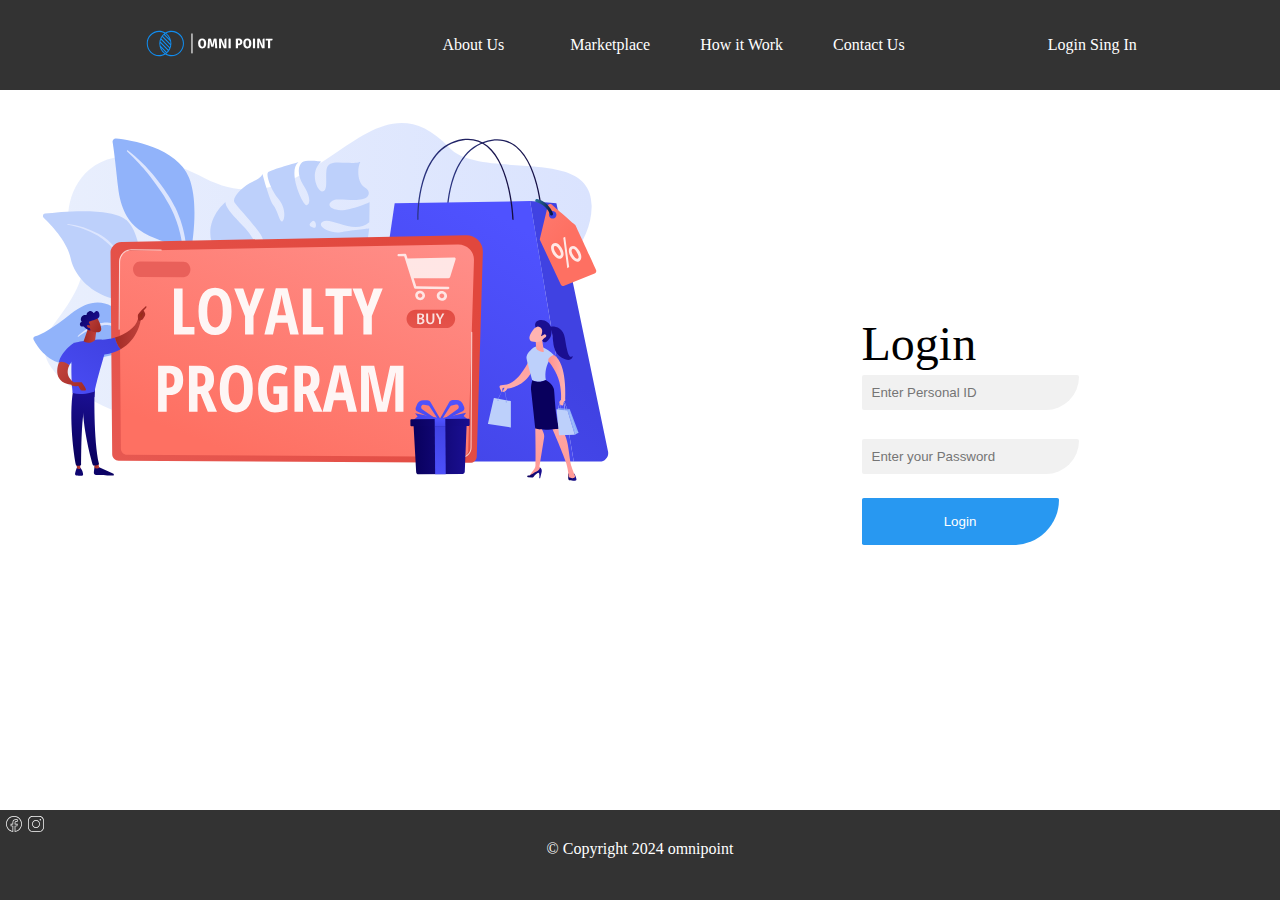
<file: index.html>
<!DOCTYPE html>
<html lang="en">

<head>
    <meta charset="UTF-8">
    <meta name="viewport" content="width=device-width, initial-scale=1.0">
    <link rel="stylesheet" href="css/reset.css">
    <link rel="stylesheet" href="css/style.css">
    <title>Omnipoint</title>
</head>

<body>
    <header>
        <nav class="nav-bar">
            <div>
                <a href="#"><img src="img/logo.svg" alt="Omnipoint Logo"></a>
            </div>
            <ul>
                <div class="dropdown">
                    <span class="dropbtn a-hov">About Us</span>
                    <div class="dropdown-content">
                        <a href="#" class="a-hov">Team</a>
                        <a href="#" class="a-hov">Foundation History</a>
                    </div>
                </div>

                <li><a href="page/marketplace.html" class="a-hov">Marketplace</a></li>
                <li><a href="#" class="a-hov">How it Work</a></li>
                <li><a href="page/contact.html" class="a-hov">Contact Us</a></li>
            </ul>
            <div class="log-nav">
                <a href="#personId" class="a-hov">Login</a>
                <a href="page/registration.html" class="a-hov">Sing In</a>
            </div>
        </nav>
    </header>

    <main>
        <section class="container">
            <div class="cont-wal">
                <img src="img/wallpaper.svg" alt="wallpaper">
            </div>
            <div class="cont-log">
                <div class="log-form">
                    <form action="/page/user.html" class="log">

                        <h2 class="hname">Login</h2>

                        <label for="personId"></label>
                        <input type="number" name="userId" id="personId" placeholder="Enter Personal ID" required>

                        <label for="psw"></label>
                        <input type="password" name="pass" id="psw" placeholder="Enter your Password" required>

                        <button type="submit" class="btn" onclick="userLogin()">Login</button>
                        <br>
                        <br>

                        <span id="message"></span>
                    </form>
                </div>
            </div>
        </section>
    </main>

    <footer>
        <div class="foot-info">
            <a href="#"><img src="img/facebook.svg" alt="facebook"></a>
            <a href="#"><img src="img/instagram.svg" alt="instagram"></a>
        </div>
        <div class="copyright">
            <div>&copy; Copyright 2024 omnipoint</div>
        </div>
    </footer>
    <script src="script.js"></script>
</body>

</html>
</file>
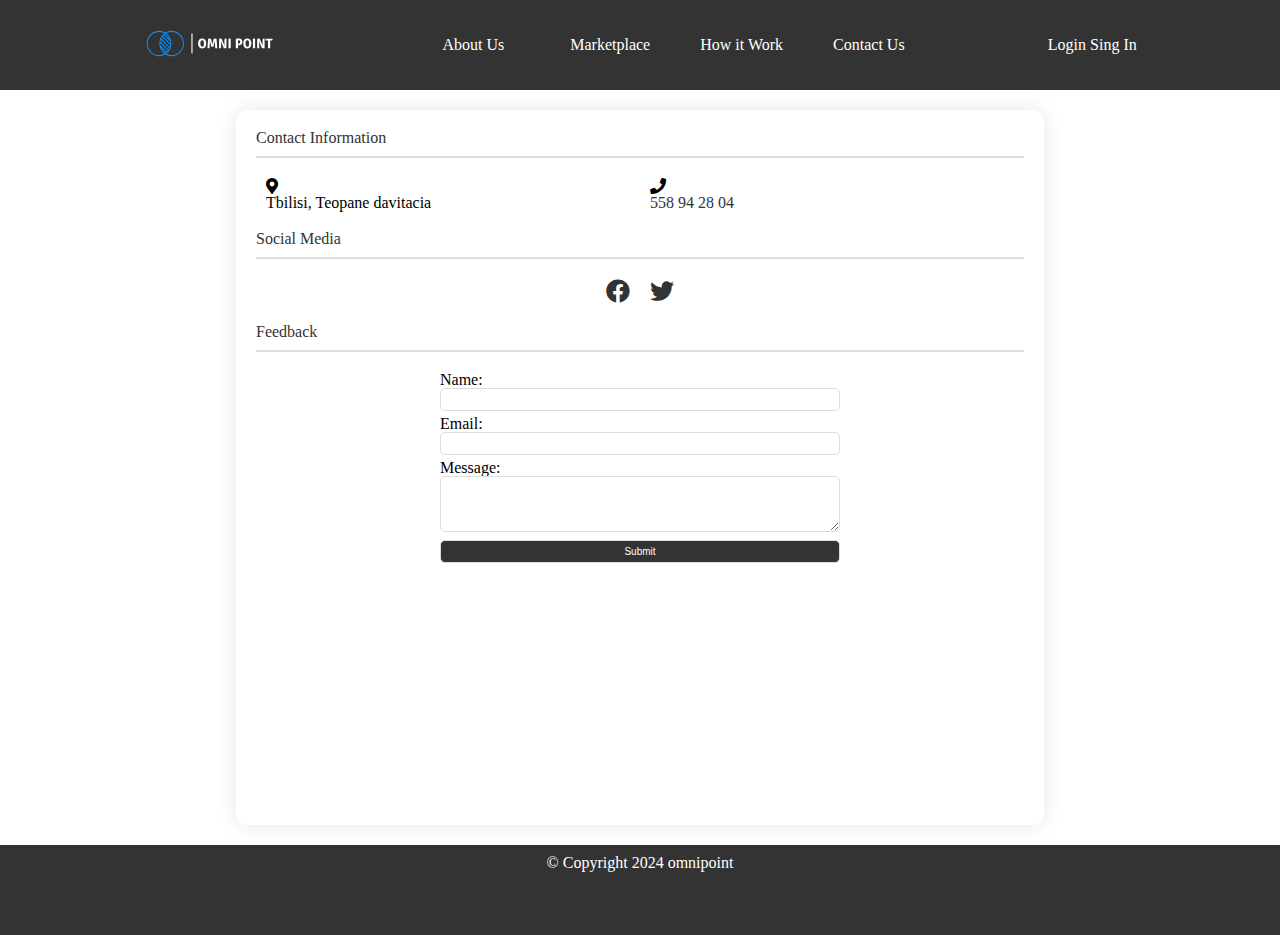
<file: page/contact.html>
<!DOCTYPE html>
<html lang="en">

<head>
    <meta charset="UTF-8">
    <meta name="viewport" content="width=device-width, initial-scale=1.0">
    <title>Contact Us</title>
    <link rel="stylesheet" href="https://cdnjs.cloudflare.com/ajax/libs/font-awesome/5.15.3/css/all.min.css">
    <link rel="stylesheet" href="../css/reset.css">
    <link rel="stylesheet" href="../css/contact.css">
</head>

<body>
    <header>
        <nav class="nav-bar">
            <div>
                <a href="../index.html"><img src="../img/logo.svg" alt="Omni point Logo"></a>
            </div>
            <ul>
                <div class="dropdown">
                    <span class="dropbtn a-hov">About Us</span>
                    <div class="dropdown-content">
                        <a href="#" class="a-hov">Team</a>
                        <a href="#" class="a-hov">Foundation History</a>
                    </div>
                </div>

                <li><a href="../page/marketplace.html" class="a-hov">Marketplace</a></li>
                <li><a href="#" class="a-hov">How it Work</a></li>
                <li><a href="#" class="a-hov">Contact Us</a></li>
            </ul>
            <div class="log-nav">
                <a href="../index.html#personId" class="a-hov">Login</a>
                <a href="../page/registration.html" class="a-hov">Sing In</a>
            </div>
        </nav>
    </header>
    <main>
        <section>
            <h2>Contact Information</h2>
            <div class="contact-info">
                <div>
                    <i class="fas fa-map-marker-alt"></i>
                    <p>Tbilisi, Teopane davitacia</p>
                </div>
                <div>
                    <i class="fas fa-phone"></i>
                    <p><a href="tel:+995558942804" class="ph">558 94 28 04</a></p>
                </div>
            </div>

            <h2>Social Media</h2>
            <div class="social-media">
                <a href="#" target="_blank"><i class="fab fa-facebook"></i></a>
                <a href="#" target="_blank"><i class="fab fa-twitter"></i></a>
                <!-- Add more social media links as needed -->
            </div>

            <h2>Feedback</h2>
            <div class="feedback-form">
                <form>
                    <label for="name">Name:</label>
                    <input type="text" id="name" name="name" required>

                    <label for="email">Email:</label>
                    <input type="email" id="email" name="email" required>

                    <label for="message">Message:</label>
                    <textarea id="message" name="message" rows="4" required></textarea>

                    <button type="submit">Submit</button>
                </form>
            </div>
        </section>
    </main>
    <footer>
        <div class="foot-info">
        </div>
        <div class="copyright">
            <div>&copy; Copyright 2024 omnipoint</div>
        </div>
    </footer>
</body>

</html>
</file>
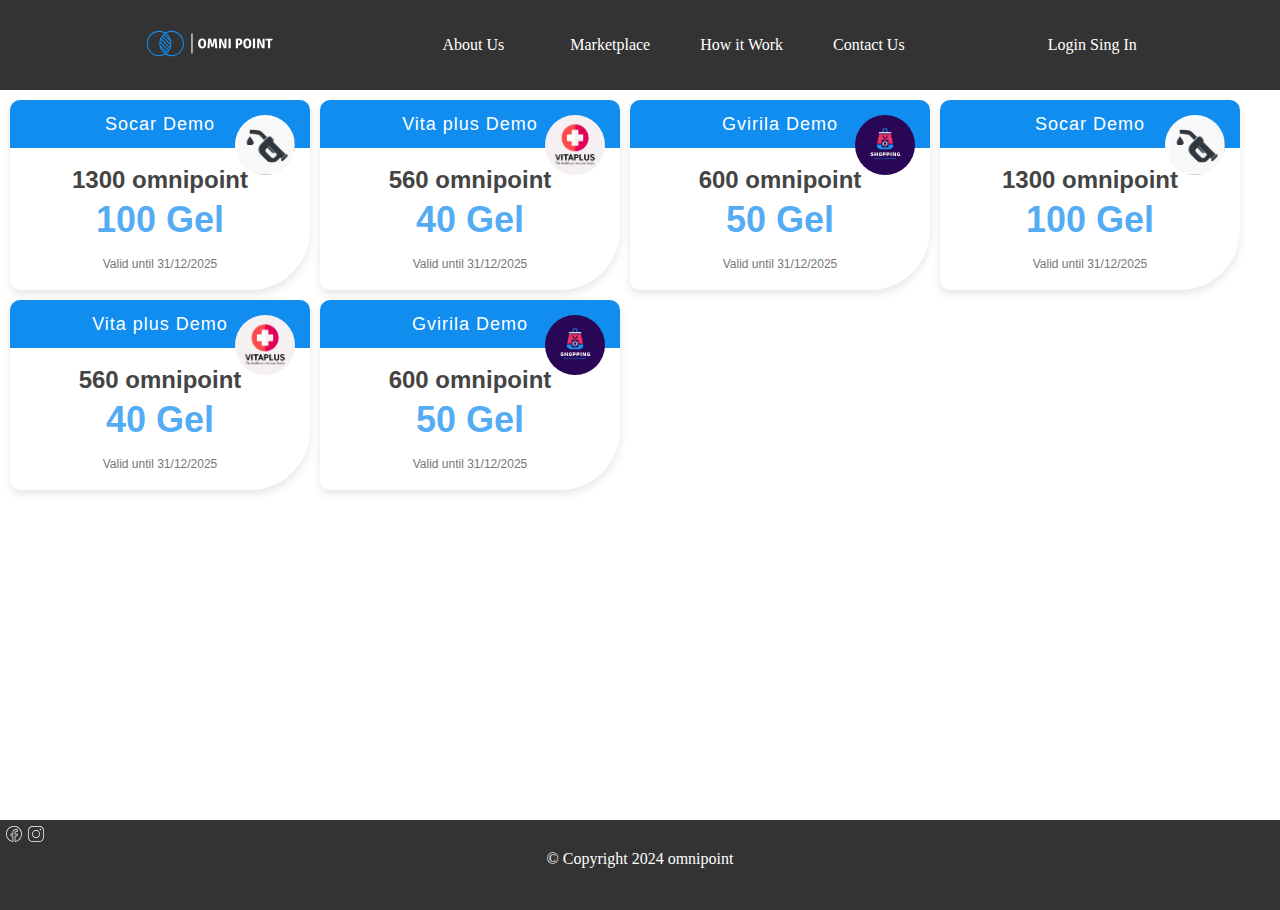
<file: page/marketplace.html>
<!DOCTYPE html>
<html lang="en">

<head>
    <meta charset="UTF-8">
    <meta name="viewport" content="width=device-width, initial-scale=1.0">
    <link rel="stylesheet" href="../css/reset.css">
    <link rel="stylesheet" href="../css/market.css">
    <title>Omnipoint</title>
</head>

<body>
    <header>
        <nav class="nav-bar">
            <div>
                <a href="../index.html"><img src="../img/logo.svg" alt="Omnipoint Logo"></a>
            </div>
            <ul>
                <div class="dropdown">
                    <span class="dropbtn a-hov">About Us</span>
                    <div class="dropdown-content">
                        <a href="#" class="a-hov">Team</a>
                        <a href="#" class="a-hov">Foundation History</a>
                    </div>
                </div>

                <li><a href="#" class="a-hov">Marketplace</a></li>
                <li><a href="#" class="a-hov">How it Work</a></li>
                <li><a href="contact.html" class="a-hov">Contact Us</a></li>
            </ul>
            <div class="log-nav">
                <a href="../index.html#personId" class="a-hov">Login</a>
                <a href="../page/registration.html" class="a-hov">Sing In</a>
            </div>
        </nav>
    </header>
    <main class="cont-box">
        <section class="container">
            <div class="voucher-card">
                <div class="voucher-header">
                    Socar Demo
                </div>
                <div class="voucher-content">
                    <img class="voucher-logo" src="../img/socar.jpg" alt="Logo">
                    <div class="omnipoint">1300 omnipoint</div>
                    <div class="voucher-price">100 Gel</div>
                    <div class="terms-conditions">Valid until 31/12/2025</div>
                </div>
            </div>

            <div class="voucher-card">
                <div class="voucher-header">
                    Vita plus Demo
                </div>
                <div class="voucher-content">
                    <img class="voucher-logo" src="../img/pharma.jpg" alt="Logo">
                    <div class="omnipoint">560 omnipoint</div>
                    <div class="voucher-price">40 Gel</div>
                    <div class="terms-conditions">Valid until 31/12/2025</div>
                </div>
            </div>

            <div class="voucher-card">
                <div class="voucher-header">
                    Gvirila Demo
                </div>
                <div class="voucher-content">
                    <img class="voucher-logo" src="../img/shop.jpg" alt="Logo">
                    <div class="omnipoint">600 omnipoint</div>
                    <div class="voucher-price">50 Gel</div>
                    <div class="terms-conditions">Valid until 31/12/2025</div>
                </div>
            </div>

            <div class="voucher-card">
                <div class="voucher-header">
                    Socar Demo
                </div>
                <div class="voucher-content">
                    <img class="voucher-logo" src="../img/socar.jpg" alt="Logo">
                    <div class="omnipoint">1300 omnipoint</div>
                    <div class="voucher-price">100 Gel</div>
                    <div class="terms-conditions">Valid until 31/12/2025</div>
                </div>
            </div>

            <div class="voucher-card">
                <div class="voucher-header">
                    Vita plus Demo
                </div>
                <div class="voucher-content">
                    <img class="voucher-logo" src="../img/pharma.jpg" alt="Logo">
                    <div class="omnipoint">560 omnipoint</div>
                    <div class="voucher-price">40 Gel</div>
                    <div class="terms-conditions">Valid until 31/12/2025</div>
                </div>
            </div>

            <div class="voucher-card">
                <div class="voucher-header">
                    Gvirila Demo
                </div>
                <div class="voucher-content">
                    <img class="voucher-logo" src="../img/shop.jpg" alt="Logo">
                    <div class="omnipoint">600 omnipoint</div>
                    <div class="voucher-price">50 Gel</div>
                    <div class="terms-conditions">Valid until 31/12/2025</div>
                </div>
            </div>
            
            
        </section>
    </main>
    <footer>
        <div class="foot-info">
            <a href="#"><img src="../img/facebook.svg" alt="facebook"></a>
            <a href="#"><img src="../img/instagram.svg" alt="instagram"></a>
        </div>
        <div class="copyright">
            <div>&copy; Copyright 2024 omnipoint</div>
        </div>
    </footer>
    <script src="/script.js"></script>
</body>

</html>
</file>
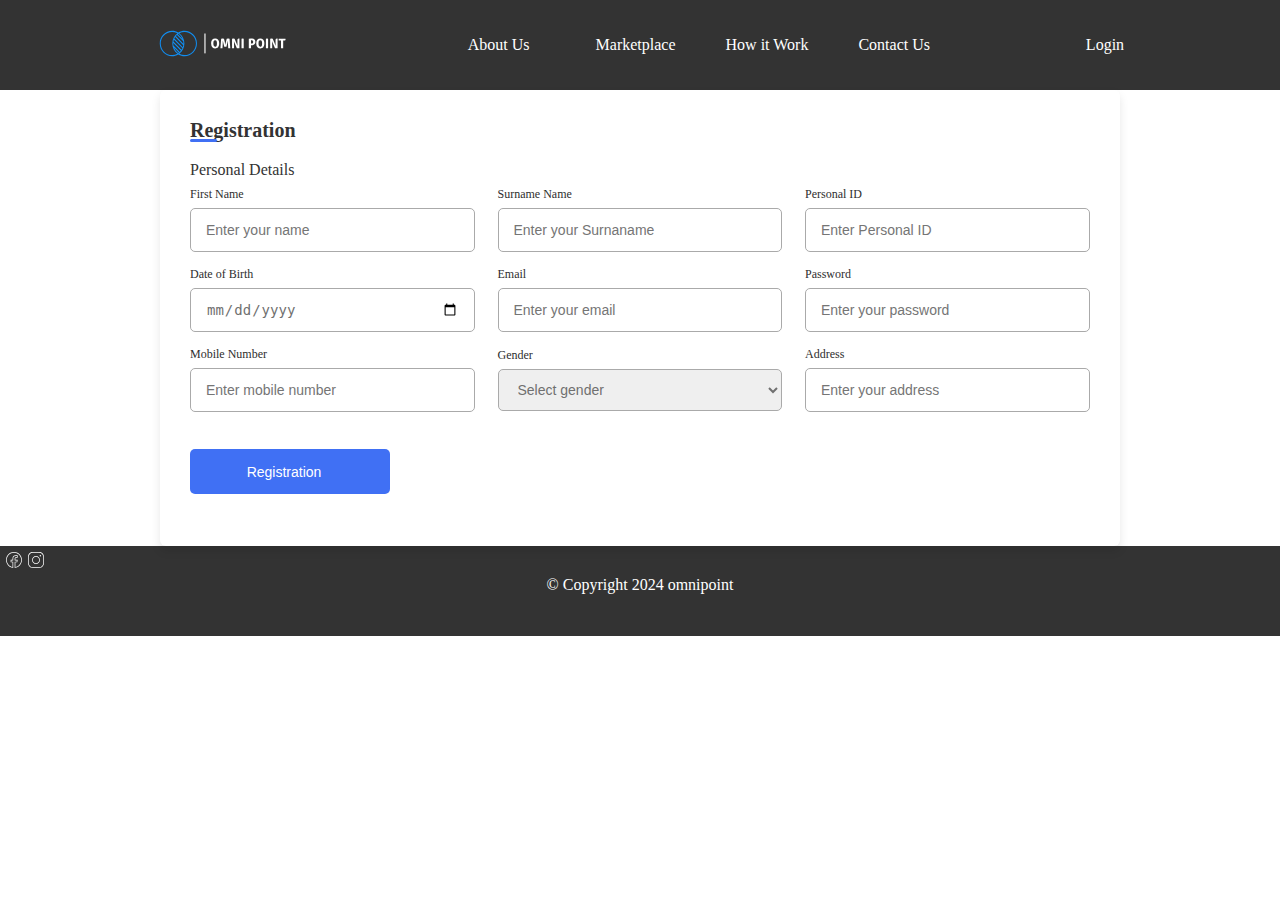
<file: page/registration.html>
<!DOCTYPE html>
<html lang="en">

<head>
    <meta charset="UTF-8">
    <meta name="viewport" content="width=device-width, initial-scale=1.0">
    <link rel="stylesheet" href="../css/reset.css">
    <link rel="stylesheet" href="../css/reg.css">
    <title>Omnipoint</title>
</head>

<body>
    <header>
        <nav class="nav-bar">
            <div>
                <a href="../index.html"><img src="../img/logo.svg" alt="Omni point Logo"></a>
            </div>
            <ul>
                <div class="dropdown">
                    <span class="dropbtn a-hov">About Us</span>
                    <div class="dropdown-content">
                        <a href="#" class="a-hov">Team</a>
                        <a href="#" class="a-hov">Foundation History</a>
                    </div>
                </div>

                <li><a href="../page/marketplace.html" class="a-hov">Marketplace</a></li>
                <li><a href="#" class="a-hov">How it Work</a></li>
                <li><a href="#" class="a-hov">Contact Us</a></li>
            </ul>
            <div class="log-nav">
                <a href="../index.html#personId" class="a-hov">Login</a>
            </div>
        </nav>
    </header>

    <main class="cont">
        <div class="container">
            <header>Registration</header>

            <form action="../page/user.html">
                <div class="form first">
                    <div class="details personal">
                        <span class="title">Personal Details</span>

                        <div class="fields">
                            <div class="input-field">
                                <label>First Name</label>
                                <input type="text" id="name" placeholder="Enter your name" required>
                            </div>

                            <div class="input-field">
                                <label>Surname Name</label>
                                <input type="text" id="surname" placeholder="Enter your Surnaname" required>
                            </div>

                            <div class="input-field">
                                <label>Personal ID</label>
                                <input type="number" id="personalID" placeholder="Enter Personal ID" required>
                            </div>

                            <div class="input-field">
                                <label>Date of Birth</label>
                                <input type="date" id="birth" placeholder="Enter birth date" required>
                            </div>

                            <div class="input-field">
                                <label>Email</label>
                                <input type="email" id="email" placeholder="Enter your email" required>
                            </div>
                            <div class="input-field">
                                <label>Password</label>
                                <input type="password" id="password" placeholder="Enter your password" required>
                            </div>

                            <div class="input-field">
                                <label>Mobile Number</label>
                                <input type="number" id="mobileNumber" placeholder="Enter mobile number" required>
                            </div>

                            <div class="input-field">
                                <label>Gender</label>
                                <select id="gender" required>
                                    <option disabled selected>Select gender</option>
                                    <option>Male</option>
                                    <option>Female</option>
                                    <option>Others</option>
                                </select>
                            </div>

                            <div class="input-field">
                                <label>Address</label>
                                <input type="text" id="address" placeholder="Enter your address" required>
                            </div>
                        </div>
                    </div>

                    <div class="details ID">
                        <button class="nextBtn" onclick="registerUser()">
                            <span class="btnText">Registration</span>
                            <i class="uil uil-navigator"></i>
                        </button>
                    </div>
                </div>
            </form>
        </div>
    </main>

    <footer>
        <div class="foot-info">
            <a href="#"><img src="../img/facebook.svg" alt="facebook"></a>
            <a href="#"><img src="../img/instagram.svg" alt="instagram"></a>
        </div>
        <div class="copyright">
            <div>&copy; Copyright 2024 omnipoint</div>
        </div>
    </footer>
    <script src="../script.js"></script>
</body>

</html>
</file>
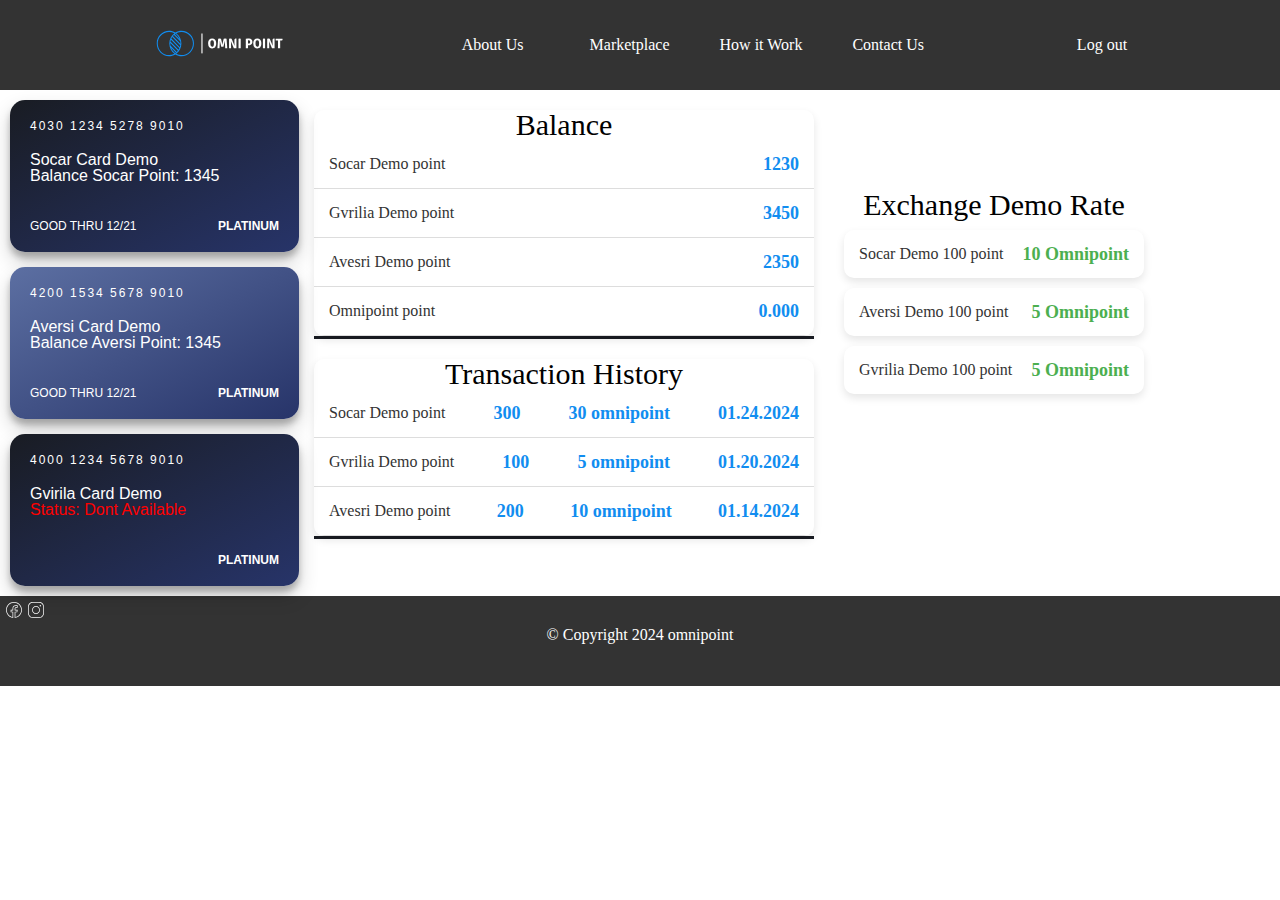
<file: page/user.html>
<!DOCTYPE html>
<html lang="en">

<head>
    <meta charset="UTF-8">
    <meta name="viewport" content="width=device-width, initial-scale=1.0">
    <link rel="stylesheet" href="../css/reset.css">
    <link rel="stylesheet" href="../css/user.css">
    <title>Omnipoint</title>
</head>

<body>
    <header>
        <nav class="nav-bar">
            <div>
                <a href="../index.html"><img src="../img/logo.svg" alt="Omnipoint Logo"></a>
            </div>
            <ul>
                <div class="dropdown">
                    <span class="dropbtn a-hov">About Us</span>
                    <div class="dropdown-content">
                        <a href="#" class="a-hov">Team</a>
                        <a href="#" class="a-hov">Foundation History</a>
                    </div>
                </div>

                <li><a href="#" class="a-hov">Marketplace</a></li>
                <li><a href="#" class="a-hov">How it Work</a></li>
                <li><a href="#" class="a-hov">Contact Us</a></li>
            </ul>
            <div class="log-nav">
                <a href="../index.html" class="a-hov">Log out</a>
            </div>
        </nav>
    </header>
    <main>
        <section class="cont-box">
            <div class="card-container">
                <div class="card">
                    <div class="card-number">4030 1234 5278 9010</div>
                    <div>Socar Card Demo</div>
                    <div>Balance Socar Point: 1345</div>
                    <div class="card-valid">GOOD THRU 12/21</div>
                    <div class="card-type">PLATINUM</div>
                </div>
                <div class="aversi card">
                    <div class="card-number">4200 1534 5678 9010</div>
                    <div>Aversi Card Demo</div>
                    <div>Balance Aversi Point: 1345</div>
                    <div class="card-valid">GOOD THRU 12/21</div>
                    <div class="card-type">PLATINUM</div>
                </div>
                <div class="Gvirila card">
                    <div class="card-number">4000 1234 5678 9010</div>
                    <div>Gvirila Card Demo</div>
                    <div class="notavailable">Status: Dont Available</div>
                    <div class="card-type">PLATINUM</div>
                </div>
            </div>
            <div>
                <div class="balance">
                    <div class="coin-list">
                        <h2>Balance</h2>
                        <div class="coin-item">
                            <span class="coin-name">Socar Demo point</span>
                            <span class="coin-balance">1230</span>
                        </div>
                        <div class="coin-item">
                            <span class="coin-name">Gvrilia Demo point</span>
                            <span class="coin-balance">3450</span>
                        </div>
                        <div class="coin-item">
                            <span class="coin-name">Avesri Demo point</span>
                            <span class="coin-balance">2350</span>
                        </div>
                        <div class="coin-item">
                            <span class="coin-name">Omnipoint point</span>
                            <span class="coin-balance">0.000</span>
                        </div>
                    </div>
                </div>
                <div class="transaction">
                    <div class="coin-list">
                        <h2>Transaction History</h2>
                        <div class="coin-item">
                            <span class="coin-name">Socar Demo point</span>
                            <span class="coin-balance">300</span>
                            <span class="coin-balance">30 omnipoint</span>
                            <span class="coin-balance">01.24.2024</span>
                        </div>
                        <div class="coin-item">
                            <span class="coin-name">Gvrilia Demo point</span>
                            <span class="coin-balance">100</span>
                            <span class="coin-balance">5 omnipoint</span>
                            <span class="coin-balance">01.20.2024</span>
                        </div>
                        <div class="coin-item">
                            <span class="coin-name">Avesri Demo point</span>
                            <span class="coin-balance">200</span>
                            <span class="coin-balance">10 omnipoint</span>
                            <span class="coin-balance">01.14.2024</span>
                        </div>
                    </div>
                </div>
            </div>
            <div>
                <div class="exchange-container">
                    <h2>Exchange Demo Rate</h2>
                    <div class="exchange-card">
                        <div class="exchange-card-content">
                            <span class="coin-name">Socar Demo 100 point</span>
                            <span class="exchange-rate">10 Omnipoint</span>
                        </div>
                    </div>
                    <div class="exchange-card">
                        <div class="exchange-card-content">
                            <span class="coin-name">Aversi Demo 100 point</span>
                            <span class="exchange-rate">5 Omnipoint</span>
                        </div>
                    </div>
                    <div class="exchange-card">
                        <div class="exchange-card-content">
                            <span class="coin-name">Gvrilia Demo 100 point</span>
                            <span class="exchange-rate">5 Omnipoint</span>
                        </div>
                    </div>
                </div>
            </div>

        </section>
    </main>
    <footer>
        <div class="foot-info">
            <a href="#"><img src="../img/facebook.svg" alt="facebook"></a>
            <a href="#"><img src="../img/instagram.svg" alt="instagram"></a>
        </div>
        <div class="copyright">
            <div>&copy; Copyright 2024 omnipoint</div>
        </div>
    </footer>
    <script src="../script.js"></script>
</body>

</html>
</file>
<file: css/style.css>
/* Nav bar */
.nav-bar {
    height: 10vh;
    background-color: #333;
    display: flex;
    justify-content: space-evenly;
    align-items: center;
}

.nav-bar img {
    width: 140px;
}

.nav-bar ul {
    list-style-type: none;
    display: flex;
    column-gap: 50px;
}

nav a {
    color: white;
    text-decoration: none;
    font-size: 1rem;
}

.dropbtn {
    color: white;
    padding: 16px;
    font-size: 16px;
    border: none;
}

.dropdown {
    position: relative;
    display: inline-block;
    cursor: pointer;
}

.dropdown-content {
    display: none;
    position: absolute;
    background-color: #f1f1f1;
    border-radius: 10px;
    min-width: 160px;
    box-shadow: 0px 8px 16px 0px rgba(0, 0, 0, 0.2);
    z-index: 1;
    top: 25px;
}

.dropdown-content a {
    color: black;
    padding: 12px 16px;
    text-decoration: none;
    display: block;
    border-radius: 10px;
}

.dropdown-content a:hover {
    background-color: #ddd;
}

.a-hov:hover {
    font-weight: 500;
    color: #118df0;
}

.dropdown:hover .dropdown-content {
    display: block;
}

.log {
    display: flex;
    flex-direction: column;
    row-gap: 2px;
}

/* Section Body */
/* Wallpaper section */
.container {
    display: flex;

}

.cont-wal {
    height: 80vh;
    width: 50vw;
}

/* Form section */
.cont-log {

    height: 80vh;
    width: 50vw;
    display: flex;
    justify-content: center;
    align-items: center;
}

.log-form {
    display: flex;
    justify-content: center;
    align-items: center;
}

.hname {
    font-size: 3rem;
}

input[type=number],
input[type=password] {
    width: 100%;
    padding: 10px;
    margin: 3px 0 22px 0;
    border: none;
    background: #f1f1f1;
    border-radius: 3px;
    border-bottom-right-radius: 50px;
}

input[type=number]:focus,
input[type=password]:focus {
    background-color: #ddd;
    outline: none;
    border-bottom-right-radius: 3px;
}

.btn {
    background-color: #118df0;
    color: white;
    padding: 16px 20px;
    border: none;
    cursor: pointer;
    width: 100%;
    opacity: 0.9;
    border-radius: 2px;
    border-bottom-right-radius: 50px;
}

.btn:hover {
    opacity: 1;
    background-color: #54a0df;
    color: #333;
    border-bottom-left-radius: 2px;
}

/* Remove Arrows/Spinners */
/* Chrome, Safari, Edge, Opera */
input::-webkit-outer-spin-button,
input::-webkit-inner-spin-button {
    -webkit-appearance: none;

}

/* Foter */
footer {
    height: 10vh;
    background-color: #333;
    color: white;
}

footer img {
    width: 18px;
    color: white;
}
.foot-info{
    padding: 5px;
}

.copyright {
   text-align: center;
}
</file>
<file: css/contact.css>
/* header */
/* Nav bar */
.nav-bar {
    height: 10vh;
    background-color: #333;
    display: flex;
    justify-content: space-evenly;
    align-items: center;
}

.nav-bar img {
    width: 140px;
}

.nav-bar ul {
    list-style-type: none;
    display: flex;
    column-gap: 50px;
}

nav a {
    color: white;
    text-decoration: none;
    font-size: 1rem;
}

.dropbtn {
    color: white;
    padding: 16px;
    font-size: 16px;
    border: none;
}

.dropdown {
    position: relative;
    display: inline-block;
    cursor: pointer;
}

.dropdown-content {
    display: none;
    position: absolute;
    background-color: #f1f1f1;
    border-radius: 10px;
    min-width: 160px;
    box-shadow: 0px 8px 16px 0px rgba(0, 0, 0, 0.2);
    z-index: 1;
    top: 25px;
}

.dropdown-content a {
    color: black;
    padding: 12px 16px;
    text-decoration: none;
    display: block;
    border-radius: 10px;
}

.dropdown-content a:hover {
    background-color: #ddd;
}

.a-hov:hover {
    font-weight: 500;
    color: #118df0;
}

.dropdown:hover .dropdown-content {
    display: block;
}

.log {
    display: flex;
    flex-direction: column;
    row-gap: 2px;
}

/* body */
main {
    display: flex;
    justify-content: center;
}

section {
    margin: 20px;
    padding: 20px;
    background-color: #fff;
    border-radius: 10px;
    box-shadow: 0 0 20px rgba(0, 0, 0, 0.1);
    width: 60vw;
    height: 75vh;
}

h2 {
    color: #333;
    border-bottom: 2px solid #ddd;
    padding-bottom: 10px;
    margin-bottom: 20px;
}

.contact-info {
    display: flex;
    flex-wrap: wrap;
    justify-content: space-between;
    margin-bottom: 20px;
}

.contact-info div {
    flex: 1;
    margin: 0 10px;
}

.contact-info div p {
    margin: 0;
}

.social-media {
    display: flex;
    justify-content: center;
    align-items: center;
    margin-bottom: 20px;
}

.social-media a {
    text-decoration: none;
    color: #333;
    margin: 0 10px;
    font-size: 24px;
    transition: color 0.3s ease;
}

.social-media a:hover {
    color: #555;
}

.feedback-form {
    max-width: 400px;
    margin: auto;
    
}

input,
textarea,
button {
    width: 100%;
    padding: 5px;
    margin-bottom: 5px;
    box-sizing: border-box;
    border: 1px solid #ddd;
    border-radius: 5px;
    font-size: 10px;
}

button {
    background-color: #333;
    color: #fff;
    cursor: pointer;
    transition: background-color 0.3s ease;
}

button:hover {
    background-color: #555;
}
.ph{
    text-decoration: none;
    color: #333;
}

/* footer */
footer {
    height: 10vh;
    background-color: #333;
    color: white;
}

footer img {
    width: 18px;
    color: white;
}

.foot-info {
    padding: 5px;
}

.copyright {
    text-align: center;
}
</file>
<file: css/market.css>
/* Nav bar */
.nav-bar {
    height: 10vh;
    background-color: #333;
    display: flex;
    justify-content: space-evenly;
    align-items: center;
}

.nav-bar img {
    width: 140px;
}

.nav-bar ul {
    list-style-type: none;
    display: flex;
    column-gap: 50px;
}

nav a {
    color: white;
    text-decoration: none;
    font-size: 1rem;
}

.dropbtn {
    color: white;
    padding: 16px;
    font-size: 16px;
    border: none;
}

.dropdown {
    position: relative;
    display: inline-block;
    cursor: pointer;
}

.dropdown-content {
    display: none;
    position: absolute;
    background-color: #f1f1f1;
    border-radius: 10px;
    min-width: 160px;
    box-shadow: 0px 8px 16px 0px rgba(0, 0, 0, 0.2);
    z-index: 1;
    top: 25px;
}

.dropdown-content a {
    color: black;
    padding: 12px 16px;
    text-decoration: none;
    display: block;
    border-radius: 10px;
}

.dropdown-content a:hover {
    background-color: #ddd;
}

.a-hov:hover {
    font-weight: 500;
    color: #118df0;
}

.dropdown:hover .dropdown-content {
    display: block;
}

.log {
    display: flex;
    flex-direction: column;
    row-gap: 2px;
}

/* Body */
.cont-box{
    height: 80vh;
}
.container {
    font-family: 'Arial', sans-serif;  
    display: flex;
    flex-wrap: wrap;
    column-gap: 10px;
    row-gap: 10px;
    margin-top: 10px;
    margin-left: 10px;
}

.voucher-card {
    width: 300px;
    background-color: #fff;
    border-radius: 10px;
    box-shadow: 0 4px 8px rgba(0, 0, 0, 0.1);
    overflow: hidden;
    position: relative;
    font-family: 'Roboto', sans-serif;
    color: #444;
    border-bottom-right-radius: 60px;
    cursor: pointer;
}

.voucher-card:hover{
    border-bottom-right-radius: 10px;
}

.voucher-header {
    background-color: #118df0;
    color: #fff;
    padding: 15px;
    text-align: center;
    font-size: 18px;
    letter-spacing: 1px;
}

.voucher-content {
    padding: 20px;
    text-align: center;
}

.omnipoint {
    font-size: 24px;
    font-weight: bold;
    margin-bottom: 10px;
}

.voucher-price {
    font-size: 36px;
    color: #118cf0bd;
    font-weight: bold;
    margin-bottom: 20px;
}

.terms-conditions {
    font-size: 12px;
    color: #777;
}

.voucher-logo {
    position: absolute;
    top: 15px;
    right: 15px;
    max-width: 60px;
    border-radius: 50%;
}


/* Foter */
footer {
    height: 10vh;
    background-color: #333;
    color: white;
}

footer img {
    width: 18px;
    color: white;
}

.foot-info {
    padding: 5px;
}

.copyright {
    text-align: center;
}
</file>
<file: css/reg.css>
/* Nav bar */
.nav-bar {
    height: 10vh;
    background-color: #333;
    display: flex;
    justify-content: space-evenly;
    align-items: center;
}

.nav-bar img {
    width: 140px;
}

.nav-bar ul {
    list-style-type: none;
    display: flex;
    column-gap: 50px;
}

nav a {
    color: white;
    text-decoration: none;
    font-size: 1rem;
}

.dropbtn {
    color: white;
    padding: 16px;
    font-size: 16px;
    border: none;
}

.dropdown {
    position: relative;
    display: inline-block;
    cursor: pointer;
}

.dropdown-content {
    display: none;
    position: absolute;
    background-color: #f1f1f1;
    border-radius: 10px;
    min-width: 160px;
    box-shadow: 0px 8px 16px 0px rgba(0, 0, 0, 0.2);
    z-index: 1;
    top: 25px;
}

.dropdown-content a {
    color: black;
    padding: 12px 16px;
    text-decoration: none;
    display: block;
    border-radius: 10px;
}

.dropdown-content a:hover {
    background-color: #ddd;
}

.a-hov:hover {
    font-weight: 500;
    color: #118df0;
}

.dropdown:hover .dropdown-content {
    display: block;
}

.log {
    display: flex;
    flex-direction: column;
    row-gap: 2px;
}

/* Body */
/* ===== Google Font Import - Poppins ===== */
@import url('https://fonts.googleapis.com/css2?family=Poppins:wght@200;300;400;500;600&display=swap');

.container {
    position: relative;
    max-width: 900px;
    width: 100%;
    border-radius: 6px;
    padding: 30px;
    margin: 0 15px;
    background-color: #fff;
    box-shadow: 0 5px 10px rgba(0, 0, 0, 0.1);


}

.container header {
    position: relative;
    font-size: 20px;
    font-weight: 600;
    color: #333;
}

.container header::before {
    content: "";
    position: absolute;
    left: 0;
    bottom: -2px;
    height: 3px;
    width: 27px;
    border-radius: 8px;
    background-color: #4070f4;
}

.container form {
    position: relative;
    margin-top: 16px;
    min-height: 360px;
    background-color: #fff;
    overflow: hidden;
}

.container form .form {
    position: absolute;
    background-color: #fff;
    transition: 0.3s ease;
}

.container form .form.second {
    opacity: 0;
    pointer-events: none;
    transform: translateX(100%);
}

form.secActive .form.second {
    opacity: 1;
    pointer-events: auto;
    transform: translateX(0);
}

form.secActive .form.first {
    opacity: 0;
    pointer-events: none;
    transform: translateX(-100%);
}

.container form .title {
    display: block;
    margin-bottom: 8px;
    font-size: 16px;
    font-weight: 500;
    margin: 6px 0;
    color: #333;
}

.container form .fields {
    display: flex;
    align-items: center;
    justify-content: space-between;
    flex-wrap: wrap;
}

form .fields .input-field {
    display: flex;
    width: calc(100% / 3 - 15px);
    flex-direction: column;
    margin: 4px 0;
}

.input-field label {
    font-size: 12px;
    font-weight: 500;
    color: #2e2e2e;
}

.input-field input,
select {
    outline: none;
    font-size: 14px;
    font-weight: 400;
    color: #333;
    border-radius: 5px;
    border: 1px solid #aaa;
    padding: 0 15px;
    height: 42px;
    margin: 8px 0;
}

.input-field input :focus,
.input-field select:focus {
    box-shadow: 0 3px 6px rgba(0, 0, 0, 0.13);
}

.input-field select,
.input-field input[type="date"] {
    color: #707070;
}

.input-field input[type="date"]:valid {
    color: #333;
}

.container form button,
.backBtn {
    display: flex;
    align-items: center;
    justify-content: center;
    height: 45px;
    max-width: 200px;
    width: 100%;
    border: none;
    outline: none;
    color: #fff;
    border-radius: 5px;
    margin: 25px 0;
    background-color: #4070f4;
    transition: all 0.3s linear;
    cursor: pointer;
}

.container form .btnText {
    font-size: 14px;
    font-weight: 400;
}

form button:hover {
    background-color: #265df2;
}

form button i,
form .backBtn i {
    margin: 0 6px;
}

form .backBtn i {
    transform: rotate(180deg);
}

form .buttons {
    display: flex;
    align-items: center;
}

form .buttons button,
.backBtn {
    margin-right: 14px;
}

.cont {
    display: flex;
    justify-content: center;
}

@media (max-width: 750px) {
    .container form {
        overflow-y: scroll;
    }

    .container form::-webkit-scrollbar {
        display: none;
    }

    form .fields .input-field {
        width: calc(100% / 2 - 15px);
    }
}

@media (max-width: 550px) {
    form .fields .input-field {
        width: 100%;
    }
}

/* Foter */
footer {
    height: 10vh;
    background-color: #333;
    color: white;
}

footer img {
    width: 18px;
    color: white;
}

.foot-info {
    padding: 5px;
}

.copyright {
    text-align: center;
}
</file>
<file: css/user.css>
.nav-bar {
    height: 10vh;
    background-color: #333;
    display: flex;
    justify-content: space-evenly;
    align-items: center;
}

.nav-bar img {
    width: 140px;
}

.nav-bar ul {
    list-style-type: none;
    display: flex;
    column-gap: 50px;
}

nav a {
    color: white;
    text-decoration: none;
    font-size: 1rem;
}

.dropbtn {
    color: white;
    padding: 16px;
    font-size: 16px;
    border: none;
}

.dropdown {
    position: relative;
    display: inline-block;
    cursor: pointer;
}

.dropdown-content {
    display: none;
    position: absolute;
    background-color: #f1f1f1;
    border-radius: 10px;
    min-width: 160px;
    box-shadow: 0px 8px 16px 0px rgba(0, 0, 0, 0.2);
    z-index: 1;
    top: 25px;
}

.dropdown-content a {
    color: black;
    padding: 12px 16px;
    text-decoration: none;
    display: block;
    border-radius: 10px;
}

.dropdown-content a:hover {
    background-color: #ddd;
}

.a-hov:hover {
    font-weight: 500;
    color: #118df0;
}

.dropdown:hover .dropdown-content {
    display: block;
}

.log {
    display: flex;
    flex-direction: column;
    row-gap: 2px;
}

/* Body */
/* Card */
.cont-box {
    display: flex;
}

.card-container {
    display: flex;
    flex-direction: column;
    row-gap: 5px;
    margin-block: 5px;
    margin-inline: 5px;
}

.card {
    width: 249px;
    /* Adjust as necessary */
    height: 112px;
    /* Adjust as necessary */
    background: linear-gradient(to bottom right, #191c23, #273469);
    border-radius: 15px;
    padding: 20px;
    box-shadow: 0 10px 20px rgba(0, 0, 0, 0.19), 0 6px 6px rgba(0, 0, 0, 0.23);
    color: white;
    font-family: 'Arial', sans-serif;
    position: relative;
    margin-left: 5px;
    margin-block: 5px;
}

.card-number {
    font-size: 12px;
    letter-spacing: 2px;
    margin-bottom: 20px;
}

.card-valid {
    font-size: 12px;
    position: absolute;
    bottom: 20px;
    left: 20px;
}

.notavailable {
    color: red;
    ;
}

.card-type {
    font-size: 12px;
    font-weight: bold;
    position: absolute;
    bottom: 20px;
    right: 20px;
}

.aversi {
    background: linear-gradient(to bottom right, #5c6fa2, #273469);
}

.balance {
    border-bottom: #191c23 solid;
    margin-top: 20px;
    margin-left: 10px;
    display: flex;
    justify-content: center;
}
h2{
    font-size: 30px;
    text-align: center;
}


.coin-list {
    width: 500px;
    background-color: #fff;
    border-radius: 10px;
    box-shadow: 0 4px 8px rgba(0, 0, 0, 0.1);
    overflow: hidden;
}

.coin-item {
    padding: 15px;
    border-bottom: 1px solid #ddd;
    display: flex;
    justify-content: space-between;
    align-items: center;
    transition: background-color 0.3s ease;
}

.coin-item:hover {
    background-color: #f5f5f5;
}

.coin-name {
    font-size: 16px;
    color: #333;
}

.coin-balance {
    font-size: 18px;
    color: #118df0;
    font-weight: bold;
}

.transaction {
    border-bottom: #191c23 solid;
    margin-top: 20px;
    margin-left: 10px;
    display: flex;
    justify-content: center;
}
/* Exchange */

.exchange-container {
    display: flex;
    flex-direction: column;
    gap: 10px;
    margin-block: 100px;
    margin-left: 30px;
}

.exchange-card {
    width: 300px;
    background-color: #fff;
    border-radius: 10px;
    box-shadow: 0 4px 8px rgba(0, 0, 0, 0.1);
    overflow: hidden;
    transition: transform 0.3s ease;
}

.exchange-card:hover {
    transform: scale(1.05);
}

.exchange-card-content {
    padding: 15px;
    display: flex;
    justify-content: space-between;
    align-items: center;
}

.coin-name {
    font-size: 16px;
    color: #333;
}

.exchange-rate {
    font-size: 18px;
    color: #4CAF50;
    font-weight: bold;
}

/* Foter */
footer {
    height: 10vh;
    background-color: #333;
    color: white;
}

footer img {
    width: 18px;
    color: white;
}

.foot-info {
    padding: 5px;
}

.copyright {
    text-align: center;
}
</file>
